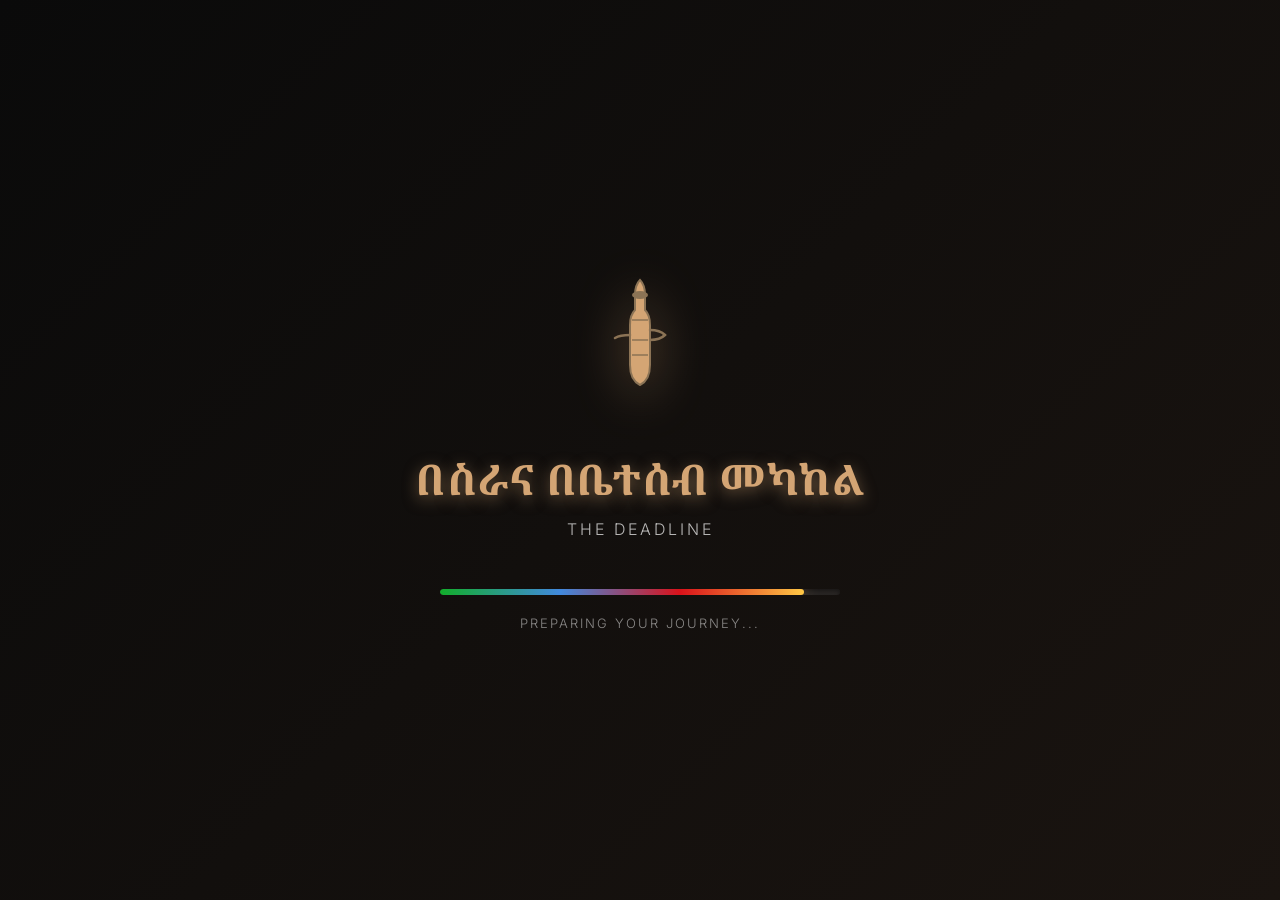
<file: deadline/index.html>
<!DOCTYPE html>
<html lang="en">
<head>
    <meta charset="UTF-8">
    <meta name="viewport" content="width=1280, height=720">
    <title>በስራና በቤተሰብ መካከል - The Deadline</title>
    <link rel="stylesheet" href="style.css">
    <link href="https://fonts.googleapis.com/css2?family=Inter:wght@300;600&family=Noto+Serif+Ethiopic:wght@400;700&display=swap" rel="stylesheet">
</head>
<body>

    <!-- PRELOADER -->
    <div id="preloader">
        <div class="preloader-content">
            <div class="gebena-icon">
                <svg viewBox="0 0 100 140" xmlns="http://www.w3.org/2000/svg">
                    <!-- Traditional Gebena (Coffee Pot) -->
                    <path d="M50 10 Q45 15 45 25 L45 40 Q40 45 40 55 L40 95 Q40 110 50 115 Q60 110 60 95 L60 55 Q60 45 55 40 L55 25 Q55 15 50 10 Z" 
                          fill="#D4A574" stroke="#8B7355" stroke-width="2"/>
                    <!-- Handle -->
                    <path d="M60 60 Q70 60 75 65 Q70 70 60 70" 
                          fill="none" stroke="#8B7355" stroke-width="2.5" stroke-linecap="round"/>
                    <!-- Spout -->
                    <path d="M40 65 Q30 65 25 68" 
                          fill="none" stroke="#8B7355" stroke-width="2.5" stroke-linecap="round"/>
                    <!-- Lid -->
                    <ellipse cx="50" cy="25" rx="8" ry="4" fill="#8B7355"/>
                    <!-- Decorative lines -->
                    <line x1="42" y1="50" x2="58" y2="50" stroke="#8B7355" stroke-width="1.5"/>
                    <line x1="42" y1="70" x2="58" y2="70" stroke="#8B7355" stroke-width="1.5"/>
                    <line x1="42" y1="85" x2="58" y2="85" stroke="#8B7355" stroke-width="1.5"/>
                </svg>
            </div>
            
            <h2 class="preloader-title">በስራና በቤተሰብ መካከል</h2>
            <p class="preloader-subtitle">The Deadline</p>
            
            <div class="loading-bar-container">
                <div class="loading-bar">
                    <div class="loading-fill"></div>
                </div>
                <p class="loading-text">Preparing your journey...</p>
            </div>
        </div>
    </div>

    <!-- MAIN STAGE -->
    <div id="stage" data-state="idle">
        
        <audio id="bg-audio" loop>
            <source src="assets/audio-background.mp3" type="audio/mpeg">
        </audio>
        
        <button id="sound-toggle" aria-label="Toggle Audio">
            <span class="sound-off">🔇</span>
            <span class="sound-on" style="display: none;">🔊</span>
        </button>

        <div id="chapter-indicator"></div>

        <div class="story-zone z-work" data-chapter="1"></div>
        <div class="story-zone z-crisis" data-chapter="2"></div>
        <div class="story-zone z-connect" data-chapter="3"></div>
        <div class="story-zone z-balance" data-chapter="4"></div>
        
        <div id="error-message"></div>

        <div id="video-layer">
            <video id="coffee-video" autoplay loop muted playsinline>
                <source src="assets/coffee.mp4" type="video/mp4">
            </video>
            <div class="vignette"></div>
        </div>

        <div id="content-layer">
            
            <div class="memory-panel p1 ch1" style="background-image: url('assets/actualpanel1.jpg');">
                <div class="caption">The Focus</div>
            </div>
            <div class="memory-panel p2 ch1" style="background-image: url('assets/actualpanel2.jpg');">
                <div class="caption">The Interrupt</div>
            </div>

            <div class="memory-panel p3 ch2" style="background-image: url('assets/actualpanel3.jpg');">
                <div class="caption">The Fracture</div>
            </div>
            <div class="memory-panel p4 ch2" style="background-image: url('assets/actualpanel4.jpg');">
                <div class="caption">The Weight</div>
            </div>
            <div class="memory-panel p5 ch2" style="background-image: url('assets/actualpanel5.jpg');">
                <div class="caption">The Spill</div>
            </div>

            <div class="memory-panel p6 ch3" style="background-image: url('assets/actualpanel6.jpg');">
                <div class="caption">The Ancestors</div>
            </div>
            <div class="memory-panel p7 ch3" style="background-image: url('assets/actualpanel7.jpg');">
                <div class="caption">The Pieces</div>
            </div>

            <div class="memory-panel p8 ch4" style="background-image: url('assets/actualpanel8.jpg');">
                <div class="caption">The Repair (Kintsugi)</div>
            </div>
            <div class="memory-panel p9 ch4" style="background-image: url('assets/actualpanel9.jpg');">
                <div class="caption">The Bridge</div>
            </div>
            <div class="memory-panel p10 ch4" style="background-image: url('assets/actualpanel10.jpg');">
                <div class="caption">The Reflection</div>
            </div>

        </div>

        <div id="title-overlay">
            <h1 class="ch-title">በስራና በቤተሰብ መካከል</h1>
            <p class="ch-subtitle">A journey through tension, identity, and balance</p>
        </div>

    </div>

    <script src="script.js"></script>
</body>
</html>
</file>
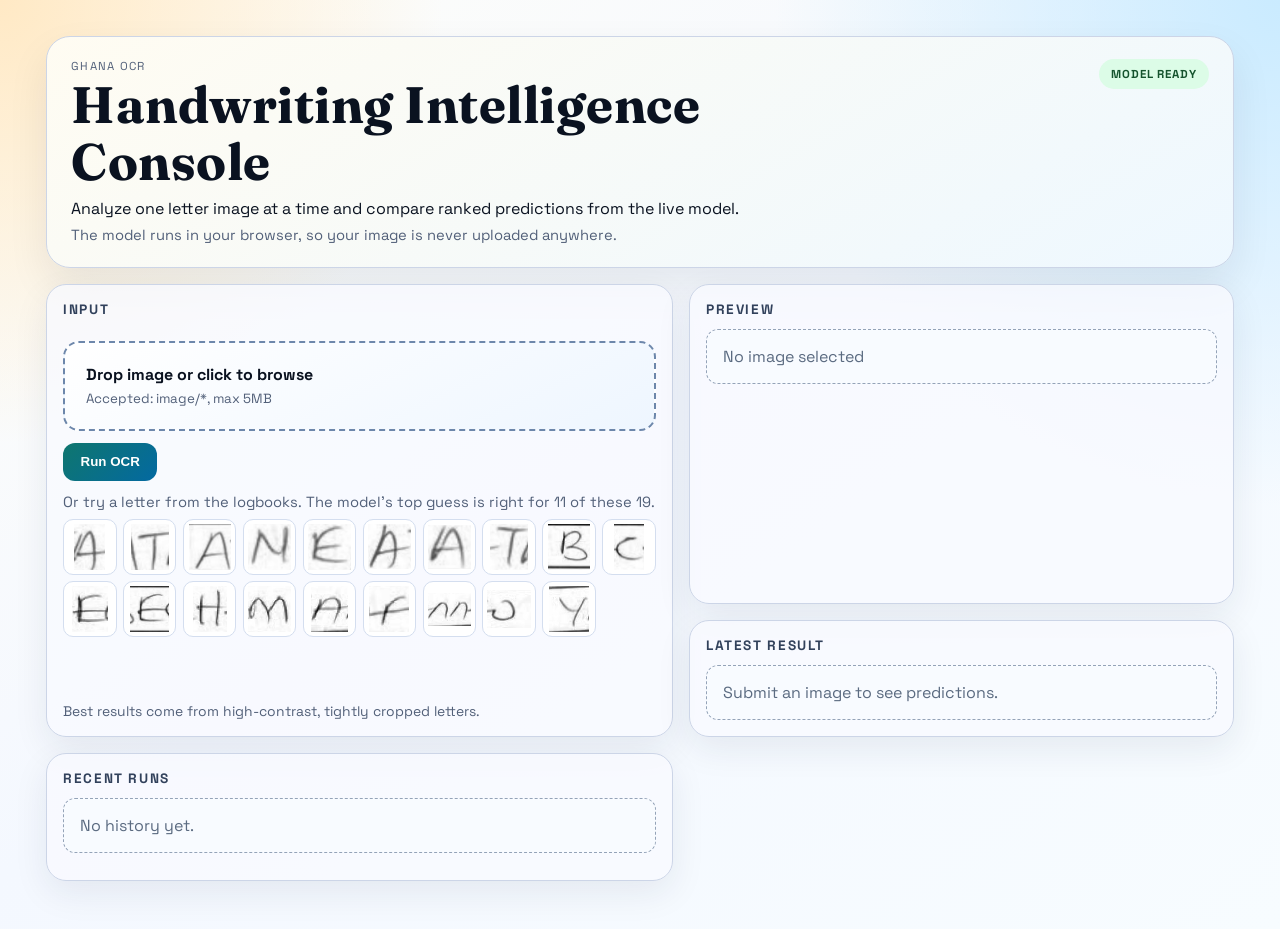
<file: handwriting/index.html>
<!doctype html>
<html lang="en">
  <head>
    <meta charset="UTF-8" />
    <meta name="viewport" content="width=device-width, initial-scale=1.0" />
    <title>Ghana OCR Client</title>
    <script type="module" crossorigin src="./assets/index-027d8Z-C.js"></script>
    <link rel="stylesheet" crossorigin href="./assets/index-C2hLkRfw.css">
  </head>
  <body>
    <div id="root"></div>
  </body>
</html>
</file>
<file: deadline/style.css>
:root {
    --gold: #D4A574;
    --red: #DA121A;
    --blue: #4189DD;
    --green: #009639;
    --dark: #0a0a0a;
    --eritrea-green: #12AD2B;
    --eritrea-blue: #4189DD;
    --eritrea-red: #DA121A;
    --eritrea-gold: #FFC845;
}

* { 
    margin: 0; 
    padding: 0; 
    box-sizing: border-box; 
}

body {
    background: #000;
    display: flex;
    justify-content: center;
    align-items: center;
    height: 100vh;
    font-family: 'Inter', sans-serif;
    overflow: hidden;
}

/* ========== PRELOADER ========== */
#preloader {
    position: fixed;
    top: 0;
    left: 0;
    width: 100%;
    height: 100%;
    background: linear-gradient(135deg, #0a0a0a 0%, #1a1410 100%);
    z-index: 10000;
    display: flex;
    align-items: center;
    justify-content: center;
    transition: opacity 0.8s ease;
}

.preloader-content {
    text-align: center;
    max-width: 600px;
}

.gebena-icon {
    width: 120px;
    height: 140px;
    margin: 0 auto 40px;
    animation: gentleFloat 3s ease-in-out infinite;
}

.gebena-icon svg {
    width: 100%;
    height: 100%;
    filter: drop-shadow(0 10px 25px rgba(212, 165, 116, 0.4));
}

.preloader-title {
    font-family: 'Noto Serif Ethiopic', serif;
    font-size: 42px;
    color: var(--gold);
    margin-bottom: 12px;
    text-shadow: 0 4px 15px rgba(212, 165, 116, 0.5);
    letter-spacing: 1px;
}

.preloader-subtitle {
    font-size: 16px;
    color: rgba(255, 255, 255, 0.7);
    text-transform: uppercase;
    letter-spacing: 3px;
    margin-bottom: 50px;
    font-weight: 300;
}

.loading-bar-container {
    margin-top: 40px;
}

.loading-bar {
    width: 400px;
    height: 6px;
    background: rgba(255, 255, 255, 0.1);
    border-radius: 10px;
    overflow: hidden;
    margin: 0 auto 20px;
    box-shadow: inset 0 2px 5px rgba(0, 0, 0, 0.5);
}

.loading-fill {
    height: 100%;
    width: 0%;
    background: linear-gradient(90deg, 
        var(--eritrea-green) 0%, 
        var(--eritrea-blue) 33%, 
        var(--eritrea-red) 66%, 
        var(--eritrea-gold) 100%
    );
    border-radius: 10px;
    transition: width 0.3s ease;
    box-shadow: 0 0 15px rgba(212, 165, 116, 0.6);
    animation: shimmer 2s infinite;
}

.loading-text {
    font-size: 13px;
    color: rgba(255, 255, 255, 0.5);
    letter-spacing: 2px;
    text-transform: uppercase;
    font-weight: 300;
}

@keyframes gentleFloat {
    0%, 100% { transform: translateY(0px); }
    50% { transform: translateY(-15px); }
}

@keyframes shimmer {
    0%, 100% { opacity: 1; }
    50% { opacity: 0.8; }
}

/* ========== MAIN STAGE ========== */
#stage {
    width: 1280px;
    height: 720px;
    position: relative;
    overflow: hidden;
    background: var(--dark);
    transition: all 0.5s ease;
}

/* ========== STORY ZONES ========== */
.story-zone {
    position: absolute;
    top: 0; 
    left: 0; 
    width: 100%; 
    height: 100%;
    z-index: 100;
    cursor: pointer;
    background: transparent;
    transition: box-shadow 0.5s ease;
}

/* SIBLING CONTROL (~) - REQUIRED BY ASSIGNMENT */
/* When hovering a zone, dim the video layer */
.z-work:hover ~ #video-layer #coffee-video { 
    filter: sepia(0.1) hue-rotate(200deg) brightness(0.4) contrast(1.4) !important;
}

.z-crisis:hover ~ #video-layer #coffee-video { 
    filter: contrast(2.2) hue-rotate(340deg) brightness(0.5) saturate(1.5) !important;
}

.z-connect:hover ~ #video-layer #coffee-video { 
    filter: sepia(1) brightness(1.4) contrast(1.2) !important;
}

.z-balance:hover ~ #video-layer #coffee-video { 
    filter: sepia(0.1) hue-rotate(120deg) brightness(0.5) saturate(1.1) !important;
}

/* Dim title overlay when hovering zones */
.z-work:hover ~ #title-overlay,
.z-crisis:hover ~ #title-overlay,
.z-connect:hover ~ #title-overlay,
.z-balance:hover ~ #title-overlay { 
    opacity: 0.05 !important;
}

.z-work { 
    width: 30%; 
    height: 100%; 
    left: 0;
    cursor: url('data:image/svg+xml;utf8,<svg xmlns="http://www.w3.org/2000/svg" width="24" height="24" viewBox="0 0 24 24"><circle cx="12" cy="12" r="10" fill="%234189DD" opacity="0.7"/><text x="12" y="17" font-size="12" text-anchor="middle" fill="white">📚</text></svg>') 12 12, pointer;
}

.z-crisis { 
    left: 30%; 
    width: 40%; 
    height: 60%;
    top: 0;
    cursor: url('data:image/svg+xml;utf8,<svg xmlns="http://www.w3.org/2000/svg" width="24" height="24" viewBox="0 0 24 24"><circle cx="12" cy="12" r="10" fill="%23DA121A" opacity="0.7"/><text x="12" y="17" font-size="12" text-anchor="middle" fill="white">⚡</text></svg>') 12 12, pointer;
}

.z-connect { 
    left: 70%; 
    width: 30%; 
    height: 100%; 
    cursor: url('data:image/svg+xml;utf8,<svg xmlns="http://www.w3.org/2000/svg" width="24" height="24" viewBox="0 0 24 24"><circle cx="12" cy="12" r="10" fill="%23D4A574" opacity="0.7"/><text x="12" y="17" font-size="12" text-anchor="middle" fill="white">☕</text></svg>') 12 12, pointer;
}

.z-balance { 
    top: 60%; 
    left: 0;
    width: 100%; 
    height: 40%; 
    cursor: url('data:image/svg+xml;utf8,<svg xmlns="http://www.w3.org/2000/svg" width="24" height="24" viewBox="0 0 24 24"><circle cx="12" cy="12" r="10" fill="%23009639" opacity="0.7"/><text x="12" y="17" font-size="12" text-anchor="middle" fill="white">⚖️</text></svg>') 12 12, pointer;
}

/* ========== VIDEO ========== */
#video-layer {
    position: absolute; 
    width: 100%; 
    height: 100%;
    z-index: 10;
}

#coffee-video {
    width: 100%; 
    height: 100%;
    object-fit: cover;
    opacity: 0.65;
    filter: sepia(0.3) contrast(1.15);
    transition: filter 1s ease, opacity 1s ease;
}

#stage[data-state="idle"] #coffee-video {
    filter: blur(2px) sepia(0.5);
}

#stage[data-state="ch1"] #coffee-video { 
    filter: sepia(0.1) hue-rotate(200deg) brightness(0.55) contrast(1.2); 
}

#stage[data-state="ch2"] #coffee-video { 
    filter: contrast(1.9) hue-rotate(340deg) brightness(0.65) saturate(1.3); 
}

#stage[data-state="ch3"] #coffee-video { 
    filter: sepia(0.85) brightness(1.25) contrast(1.1); 
}

#stage[data-state="ch4"] #coffee-video { 
    filter: sepia(0.1) hue-rotate(120deg) brightness(0.65) saturate(0.9); 
}

/* ========== MEMORY PANELS ========== */
#content-layer {
    position: absolute; 
    top: 0; 
    left: 0; 
    width: 100%; 
    height: 100%;
    z-index: 20;
}

.memory-panel {
    position: absolute;
    width: 400px; 
    height: 225px;
    background-size: cover;
    background-position: center;
    opacity: 0;
    transition: all 0.85s cubic-bezier(0.68, -0.55, 0.265, 1.55);
    transform: scale(0.88) rotate(5deg);
    mix-blend-mode: screen;
    box-shadow: 0 8px 25px rgba(0,0,0,0.6);
    border: 2px solid rgba(212, 165, 116, 0.25);
    border-radius: 4px;
    transform-style: preserve-3d;
    will-change: transform;
}

.memory-panel:hover {
    transform: perspective(1000px) rotateX(5deg) rotateY(5deg) scale(1.08) !important;
    box-shadow: 0 20px 60px rgba(212, 165, 116, 0.6);
    z-index: 25;
    border-color: rgba(212, 165, 116, 0.8);
    filter: brightness(1.1) contrast(1.1);
}

/* ========== PANEL POSITIONS ========== */
/* Chapter 1: Left side */
.p1 { 
    top: 8%; 
    left: 3%; 
    transform: scale(0.88) rotate(-4deg);
}

.p2 { 
    top: 48%; 
    left: 5%; 
    transform: scale(0.88) rotate(5deg);
}

/* Chapter 2: Center area */
.p3 { 
    top: 2%; 
    left: 32%; 
    transform: scale(0.88) rotate(-9deg);
}

.p4 { 
    top: 3%; 
    right: 2%;
    transform: scale(0.88) rotate(7deg);
}

.p5 { 
    top: 38%; 
    left: 50%; 
    transform: translate(-50%, -50%) scale(0.88) rotate(-3deg);
    width: 500px; 
    height: 280px;
}

/* Chapter 3: Right side */
.p6 { 
    top: 10%; 
    right: 4%; 
    transform: scale(0.88) rotate(-6deg);
}

.p7 { 
    top: 48%; 
    right: 6%; 
    transform: scale(0.88) rotate(4deg);
}

/* Chapter 4: Bottom row - evenly spaced */
.p8 { 
    bottom: 5%; 
    left: 2%; 
    transform: scale(0.88) rotate(-3deg);
    top: auto;
}

.p9 { 
    bottom: 8%; 
    left: 36%; 
    transform: scale(0.88) rotate(2deg);
    top: auto;
}

.p10 { 
    bottom: 5%; 
    left: 69%; 
    transform: scale(0.88) rotate(-4deg);
    top: auto;
}

/* ========== CHAPTER REVEALS ========== */
#stage[data-state="ch1"] .ch1 { 
    opacity: 1; 
    transform: scale(1) rotate(0); 
}

#stage[data-state="ch2"] .ch2 { 
    opacity: 1; 
    transform: scale(1); 
}

#stage[data-state="ch2"] .p5 {
    animation: subtleShake 0.5s infinite alternate; 
}

#stage[data-state="ch3"] .ch3 { 
    opacity: 1; 
    transform: scale(1.08); 
}

#stage[data-state="ch4"] .ch4 { 
    opacity: 1; 
    transform: scale(1) rotate(0); 
}

/* ========== TEXT ELEMENTS ========== */
.caption {
    position: absolute;
    bottom: 10px; 
    right: 10px;
    color: var(--gold);
    font-size: 11px;
    font-weight: 700;
    padding: 4px 9px;
    background: rgba(0, 0, 0, 0.92);
    border-radius: 3px;
    mix-blend-mode: normal;
    text-shadow: 0 2px 5px rgba(0,0,0,0.9);
    letter-spacing: 0.8px;
    text-transform: uppercase;
}

#chapter-indicator {
    position: absolute;
    top: 50%;
    left: 50%;
    transform: translate(-50%, -50%);
    z-index: 150;
    background: rgba(0, 0, 0, 0.9);
    color: var(--gold);
    padding: 15px 30px;
    border-radius: 8px;
    border: 2px solid var(--gold);
    font-size: 20px;
    font-weight: 700;
    letter-spacing: 2px;
    text-transform: uppercase;
    opacity: 0;
    transition: opacity 0.3s ease;
    pointer-events: none;
    text-shadow: 0 2px 6px rgba(0,0,0,0.9);
}

#title-overlay {
    position: absolute;
    top: 50%; 
    left: 50%;
    transform: translate(-50%, -50%);
    z-index: 200;
    text-align: center;
    transition: opacity 0.3s ease;
    background: rgba(0, 0, 0, 0.93);
    padding: 45px 75px;
    border: 2px solid var(--gold);
    border-radius: 10px;
    box-shadow: 0 10px 60px rgba(0,0,0,0.95);
    pointer-events: none;
    max-width: 850px;
}

.ch-title { 
    color: var(--gold); 
    font-family: 'Noto Serif Ethiopic', serif; 
    font-size: 52px; 
    margin-bottom: 12px;
    text-shadow: 0 3px 12px rgba(0,0,0,0.9);
    line-height: 1.2;
}

.ch-subtitle { 
    color: #fff; 
    opacity: 0.95; 
    letter-spacing: 2.5px; 
    font-size: 15px;
    text-transform: uppercase;
}

/* ========== UI CONTROLS ========== */
#sound-toggle {
    position: absolute;
    top: 20px;
    right: 20px;
    z-index: 150;
    background: rgba(0, 0, 0, 0.85);
    border: 2px solid var(--gold);
    color: var(--gold);
    padding: 12px;
    border-radius: 50%;
    cursor: pointer;
    font-size: 22px;
    transition: all 0.3s ease;
    width: 52px;
    height: 52px;
    display: flex;
    align-items: center;
    justify-content: center;
}

#sound-toggle:hover {
    background: rgba(212, 165, 116, 0.25);
    transform: scale(1.12);
    box-shadow: 0 0 25px rgba(212, 165, 116, 0.4);
}

/* Progress dots in top-left */
#stage::before {
    content: '';
    position: absolute;
    top: 20px;
    left: 20px;
    width: 120px;
    height: 12px;
    background: linear-gradient(90deg, 
        var(--blue) 0%, var(--blue) 25%,
        transparent 25%, transparent 25.5%,
        var(--red) 25.5%, var(--red) 50%,
        transparent 50%, transparent 50.5%,
        var(--gold) 50.5%, var(--gold) 75%,
        transparent 75%, transparent 75.5%,
        var(--green) 75.5%, var(--green) 100%
    );
    border-radius: 6px;
    opacity: 0.3;
    z-index: 150;
    transition: opacity 0.3s ease;
}

#stage[data-state="ch1"]::before,
#stage[data-state="ch2"]::before,
#stage[data-state="ch3"]::before,
#stage[data-state="ch4"]::before {
    opacity: 0.7;
}

#error-message {
    position: absolute;
    top: 50%; 
    left: 50%;
    transform: translate(-50%, -50%);
    z-index: 250;
    color: var(--red);
    background: rgba(0, 0, 0, 0.96);
    padding: 22px 40px;
    border-radius: 8px;
    font-size: 17px;
    font-weight: 700;
    opacity: 0;
    pointer-events: none;
    transition: opacity 0.2s;
    box-shadow: 0 0 40px var(--red);
    border: 2px solid var(--red);
    text-align: center;
}

/* ========== ANIMATIONS ========== */
@keyframes subtleShake {
    0%, 100% { transform: translate(1px, -1px) scale(1); }
    50% { transform: translate(-1px, 1px) scale(1); }
}

@keyframes pulse {
    from { 
        box-shadow: inset 0 0 0px var(--gold); 
        opacity: 0.65; 
    }
    to { 
        box-shadow: inset 0 0 45px var(--gold); 
        opacity: 1; 
    }
}

@keyframes breathe {
    0%, 100% { transform: scale(1); }
    50% { transform: scale(1.02); }
}

@keyframes drift {
    0%, 100% { transform: translateX(0) rotate(0deg); }
    50% { transform: translateX(10px) rotate(2deg); }
}

@keyframes glitch {
    0%, 100% { transform: translate(0, 0); }
    20% { transform: translate(-2px, 2px); }
    40% { transform: translate(2px, -2px); }
    60% { transform: translate(-2px, -2px); }
    80% { transform: translate(2px, 2px); }
}

.ch1:hover { animation: drift 3s ease-in-out infinite; }
.ch2:hover { animation: glitch 0.3s ease-in-out infinite; }
.ch3:hover { animation: breathe 2s ease-in-out infinite; }

.vignette {
    position: absolute;
    top: 0;
    left: 0;
    width: 100%;
    height: 100%;
    box-shadow: inset 0 0 130px rgba(0,0,0,0.65);
    pointer-events: none;
}
</file>
<file: handwriting/assets/index-C2hLkRfw.css>
@import"https://fonts.googleapis.com/css2?family=Space+Grotesk:wght@400;500;700&family=Fraunces:opsz,wght@9..144,600;9..144,700&display=swap";:root{--ink: #0a1220;--muted: #526079;--line: #ccd5e7;--panel: #f9fbffcc;--accent: #0f766e;--accent-2: #0369a1;--warn-bg: #fee2e2;--warn-fg: #7f1d1d}*{box-sizing:border-box}body{margin:0;color:var(--ink);font-family:Space Grotesk,Segoe UI,sans-serif;min-height:100vh;background:radial-gradient(circle at 0% 0%,#ffe9c5 0%,transparent 28%),radial-gradient(circle at 100% 0%,#caebff 0%,transparent 32%),linear-gradient(145deg,#fffef9,#f4f8ff 48%,#f7fcff)}.page{max-width:1220px;margin:0 auto;padding:2.25rem 1rem 3rem}.hero{padding:1.4rem 1.5rem;border-radius:24px;border:1px solid var(--line);background:linear-gradient(150deg,#fffcf2,#eef8ff);display:flex;justify-content:space-between;gap:1.2rem;box-shadow:0 18px 40px #0f172a14}.hero-copy{max-width:760px}.eyebrow{margin:0;font-size:.72rem;text-transform:uppercase;letter-spacing:.11em;color:var(--muted)}h1{margin:.25rem 0 .5rem;line-height:1.1;font-size:clamp(2rem,4vw,3.2rem);font-family:Fraunces,Georgia,serif;letter-spacing:.01em}h2{margin:0 0 .7rem;font-size:.85rem;letter-spacing:.12em;text-transform:uppercase;color:#31415b}.hero p{margin:0}.health{margin:0;align-self:flex-start;padding:.5rem .75rem;border-radius:999px;font-size:.72rem;text-transform:uppercase;letter-spacing:.08em;font-weight:700}.health.online{background:#dcfce7;color:#14532d}.health.offline{background:#fee2e2;color:#7f1d1d}.health.checking{background:#e5e7eb;color:#334155}.layout{margin-top:1rem;display:grid;gap:1rem;grid-template-columns:1.15fr 1fr}.upload-panel,.preview-panel,.results,.history{border:1px solid var(--line);border-radius:20px;background:var(--panel);box-shadow:0 12px 35px #1e293b14;padding:1rem}.upload-panel{grid-row:span 2;display:flex;flex-direction:column;gap:.75rem}.dropzone{border:2px dashed #6d87ab;border-radius:16px;padding:1.3rem;cursor:pointer;background:linear-gradient(155deg,#fff,#eef6ff);transition:transform .14s ease,border-color .14s ease,box-shadow .14s ease}.dropzone:hover,.dropzone.active{transform:translateY(-1px);border-color:var(--accent-2);box-shadow:0 10px 20px #0ea5e91c}.dropzone input{display:none}.drop-title{display:block;font-weight:700;margin-bottom:.15rem}.dropzone small{color:var(--muted)}.file-meta{margin:0;padding:.6rem .7rem;border-radius:10px;border:1px solid #d4deef;background:#f7faff;font-size:.92rem}.actions{display:flex;gap:.55rem}button{border:none;border-radius:12px;padding:.72rem 1.1rem;color:#fff;font-weight:700;cursor:pointer;background:linear-gradient(135deg,var(--accent) 0%,var(--accent-2) 100%);transition:transform .12s ease,filter .12s ease}button:hover{transform:translateY(-1px);filter:brightness(1.03)}button.muted{background:linear-gradient(135deg,#64748b,#334155)}button:disabled{opacity:.6;cursor:not-allowed}.hint{margin:auto 0 0;font-size:.87rem;color:var(--muted)}.preview-panel{min-height:320px}.preview{width:100%;max-height:290px;border-radius:14px;border:1px solid #d8e1f1;background:#fff;object-fit:contain}.empty{border:1px dashed #94a3b8;border-radius:12px;background:#f8fbff;color:#5b6b81;padding:1rem}.callout.error{margin:0;border-radius:10px;background:var(--warn-bg);color:var(--warn-fg);border:1px solid #fecaca;padding:.65rem .75rem}.results ul,.history ul{list-style:none;margin:.7rem 0 0;padding:0;display:flex;flex-direction:column;gap:.65rem}.filename{margin:0;font-size:.85rem;color:var(--muted)}.top-pick{margin:.55rem 0 .7rem;padding:.55rem .7rem;border-radius:10px;border:1px solid #a7f3d0;background:linear-gradient(150deg,#ecfdf5,#eff6ff);color:#14532d}.label-row{display:flex;align-items:baseline;justify-content:space-between;gap:.8rem}.bar{height:10px;margin-top:.2rem;border-radius:999px;background:#dbe7fb;overflow:hidden}.bar-fill{height:100%;border-radius:inherit;background:linear-gradient(90deg,#0ea5e9,#2563eb 52%,#0f766e)}.history li{border:1px solid #d5e1f0;border-radius:12px;background:linear-gradient(155deg,#fff,#f7fbff);padding:.55rem .65rem}.history li p{margin:0}.history li p:last-child{margin-top:.2rem;color:var(--muted);font-size:.84rem}@media(max-width:930px){.layout{grid-template-columns:1fr}.upload-panel{grid-row:auto}.hero{flex-direction:column}}.mode-note{margin-top:.45rem!important;color:var(--muted);font-size:.92rem}.samples p{margin:0 0 .5rem;font-size:.92rem;color:var(--muted)}.sample-grid{display:grid;grid-template-columns:repeat(auto-fill,minmax(52px,1fr));gap:.4rem}button.sample{padding:.25rem;border-radius:10px;border:1px solid #d4deef;background:#fff;height:56px;overflow:hidden}button.sample:hover,button.sample:focus-visible{border-color:var(--accent-2)}button.sample img{display:block;width:100%;height:100%;object-fit:contain}.top-pick.miss{border-color:#fcd34d;background:linear-gradient(150deg,#fffbeb,#fff7ed);color:#78350f}.truth{display:block;margin-top:.2rem;color:var(--ink)}
</file>
